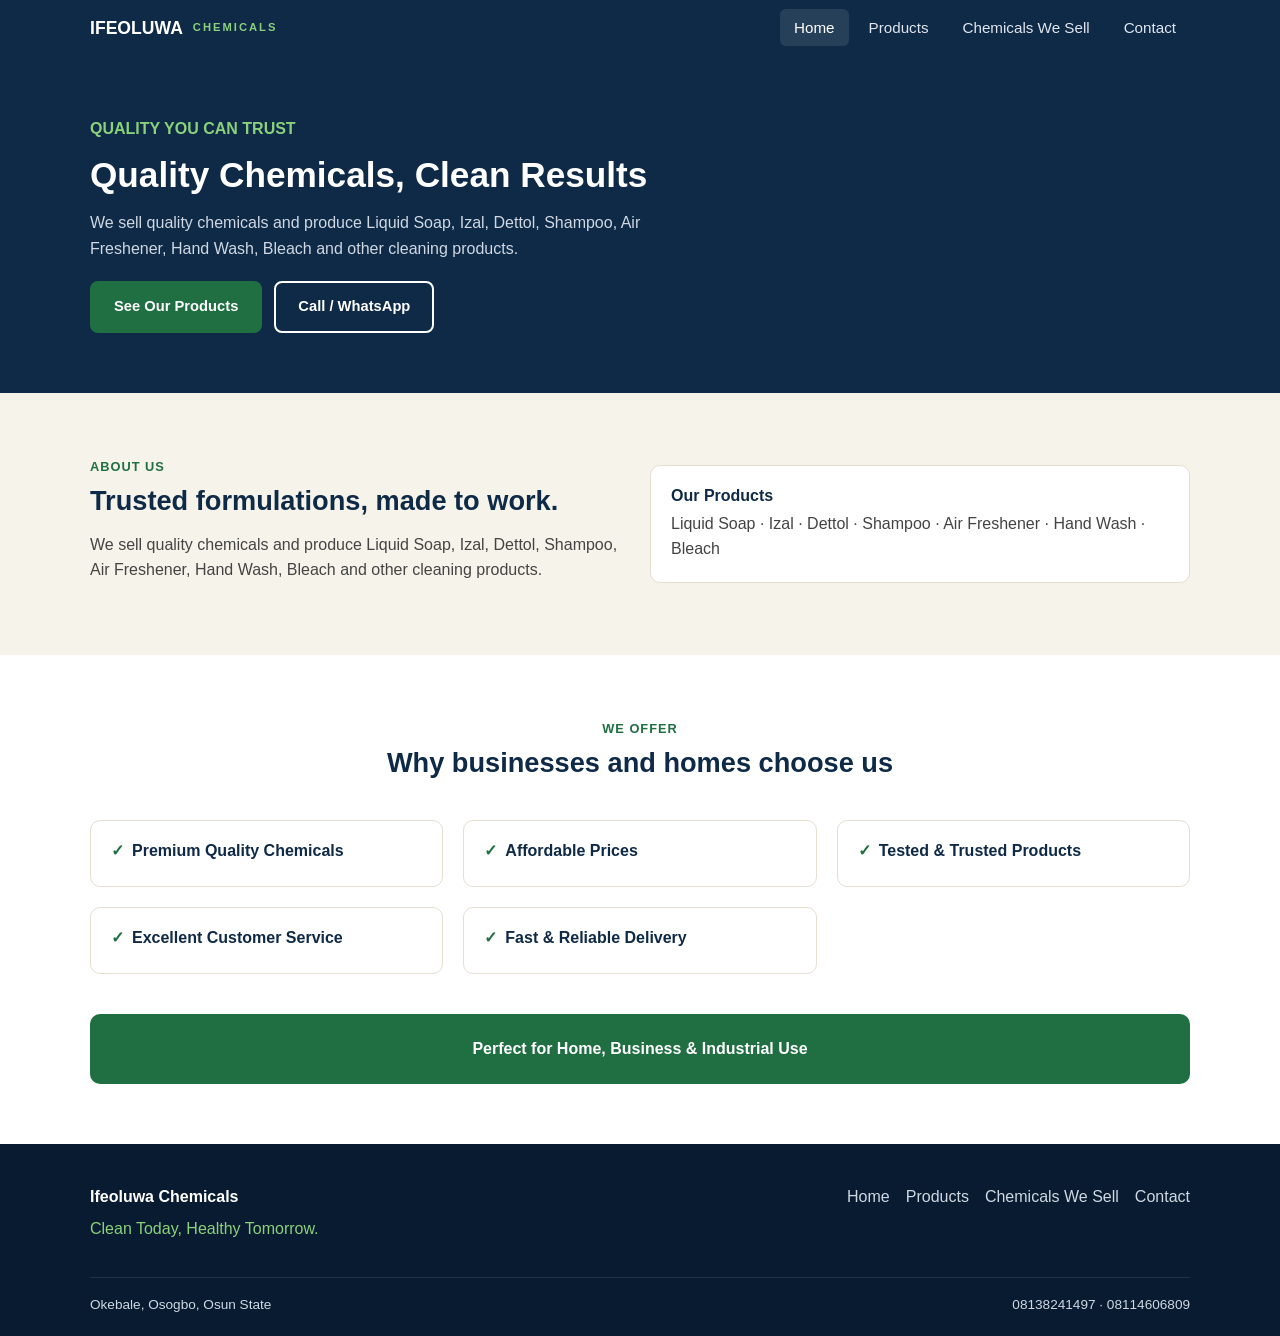
<file: index.html>
<!doctype html>
<html lang="en">
<head>
<meta charset="UTF-8">
<meta name="viewport" content="width=device-width, initial-scale=1.0">
<title>Ifeoluwa Chemicals — Quality Chemicals, Clean Results</title>
<link rel="stylesheet" href="styles.css">
</head>
<body>

<header class="site-header">
  <div class="navbar">
    <a href="index.html" class="logo">
      IFEOLUWA <span>CHEMICALS</span>
    </a>
    <ul class="nav-links">
      <li><a href="index.html">Home</a></li>
      <li><a href="product.html">Products</a></li>
      <li><a href="chemicals.html">Chemicals We Sell</a></li>
      <li><a href="contact.html">Contact</a></li>
    </ul>
    <button class="menu-btn" aria-label="Toggle menu">&#9776;</button>
  </div>
</header>

<section class="hero">
  <div class="container">
    <p class="tag">QUALITY YOU CAN TRUST</p>
    <h1>Quality Chemicals, Clean Results</h1>
    <p>We sell quality chemicals and produce Liquid Soap, Izal, Dettol, Shampoo, Air Freshener, Hand Wash, Bleach and other cleaning products.</p>
    <div class="hero-buttons">
      <a href="product.html" class="btn btn-green">See Our Products</a>
      <a href="contact.html" class="btn btn-outline">Call / WhatsApp</a>
    </div>
  </div>
</section>

<section class="bg-light">
  <div class="container">
    <div class="grid-2">
      <div>
        <p class="eyebrow">About Us</p>
        <h2>Trusted formulations, made to work.</h2>
        <p>We sell quality chemicals and produce Liquid Soap, Izal, Dettol, Shampoo, Air Freshener, Hand Wash, Bleach and other cleaning products.</p>
      </div>
      <div class="feature-box">
        <h3>Our Products</h3>
        <p style="margin:0;">Liquid Soap · Izal · Dettol · Shampoo · Air Freshener · Hand Wash · Bleach</p>
      </div>
    </div>
  </div>
</section>

<section>
  <div class="container">
    <div class="section-title">
      <p class="eyebrow">We Offer</p>
      <h2>Why businesses and homes choose us</h2>
    </div>
    <div class="grid-3">
      <div class="feature-box"><h3><span class="check">&#10003;</span>Premium Quality Chemicals</h3></div>
      <div class="feature-box"><h3><span class="check">&#10003;</span>Affordable Prices</h3></div>
      <div class="feature-box"><h3><span class="check">&#10003;</span>Tested &amp; Trusted Products</h3></div>
      <div class="feature-box"><h3><span class="check">&#10003;</span>Excellent Customer Service</h3></div>
      <div class="feature-box"><h3><span class="check">&#10003;</span>Fast &amp; Reliable Delivery</h3></div>
    </div>

    <div class="usecase">Perfect for Home, Business &amp; Industrial Use</div>
  </div>
</section>

<footer class="site-footer">
  <div class="container">
    <div class="footer-top">
      <div>
        <strong class="ife">Ifeoluwa Chemicals</strong>
        <p>Clean Today, Healthy Tomorrow.</p>
      </div>
      <ul class="footer-links">
        <li><a href="index.html">Home</a></li>
        <li><a href="product.html">Products</a></li>
        <li><a href="chemicals.html">Chemicals We Sell</a></li>
        <li><a href="contact.html">Contact</a></li>
      </ul>
    </div>
    <div class="footer-bottom">
      <span>Okebale, Osogbo, Osun State</span>
      <span>08138241497 · 08114606809</span>
    </div>
  </div>
</footer>

<script src="script.js"></script>
</body>
</html>
</file>
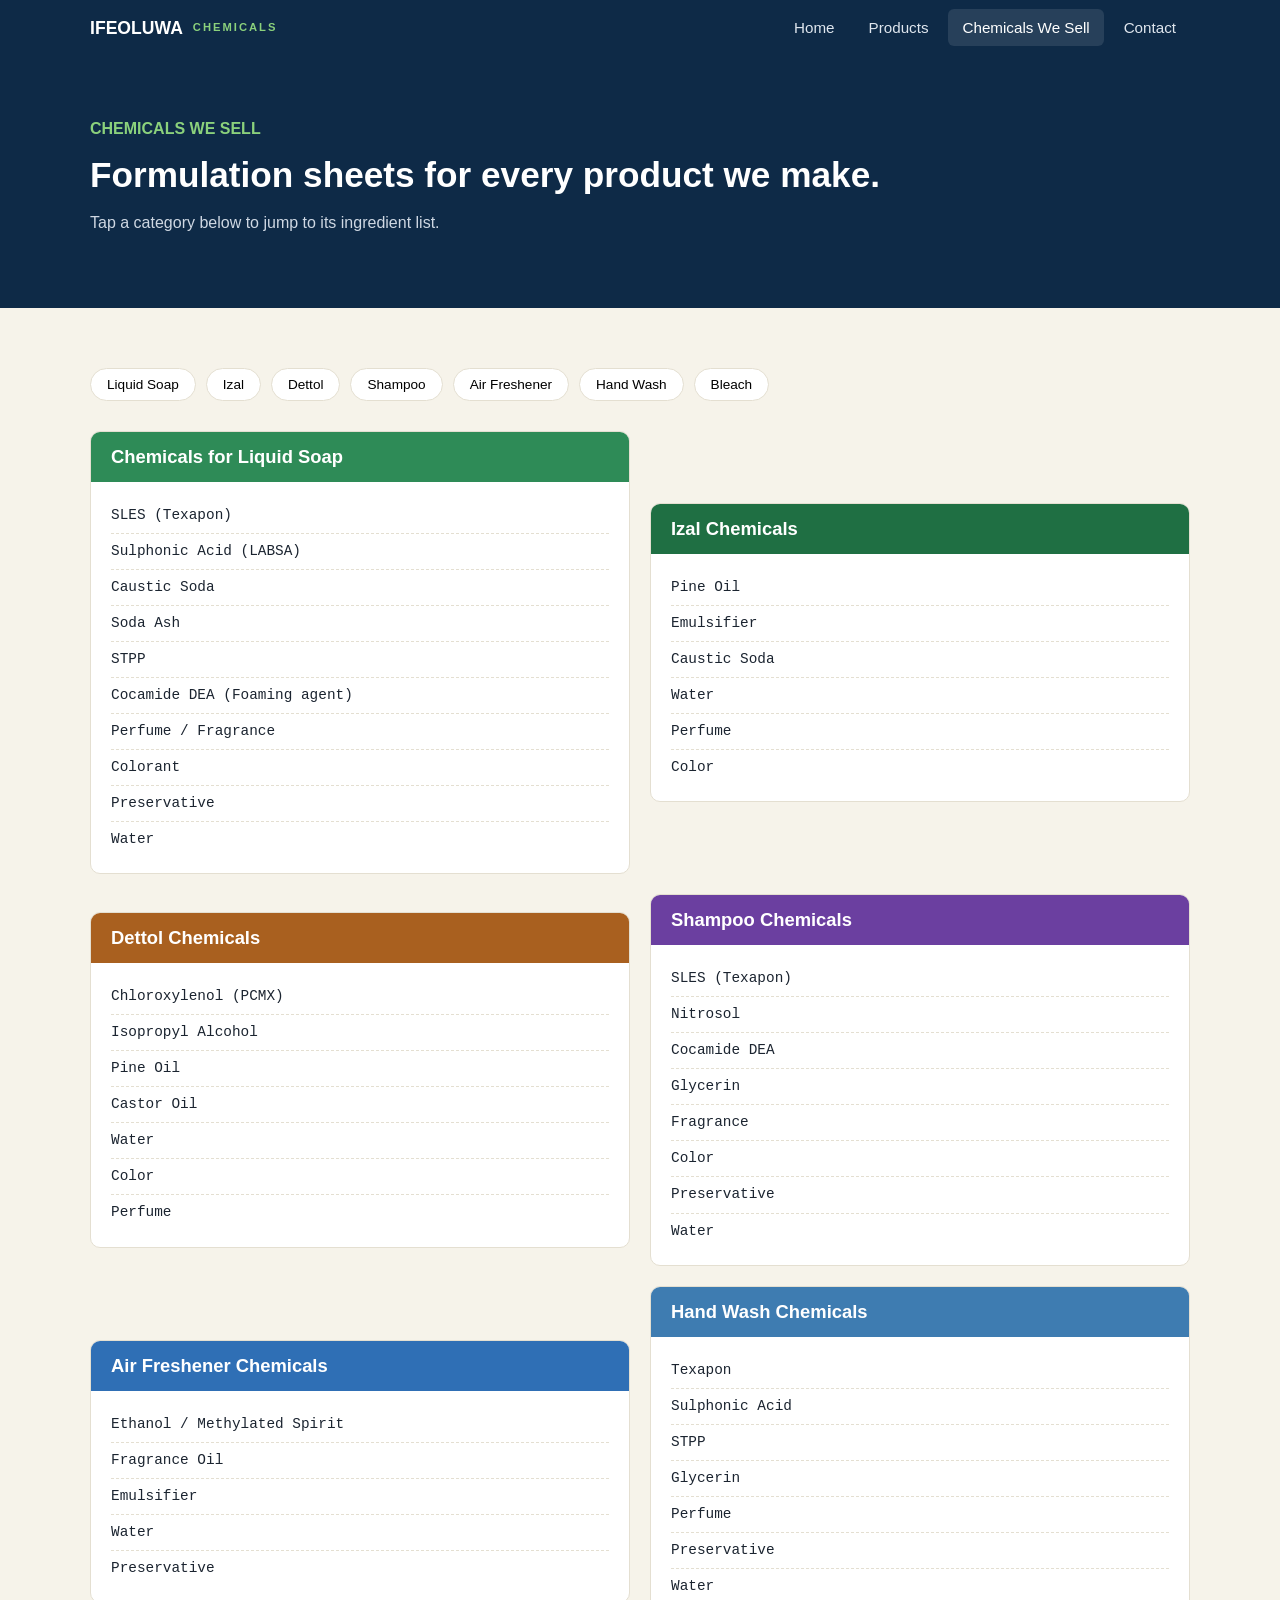
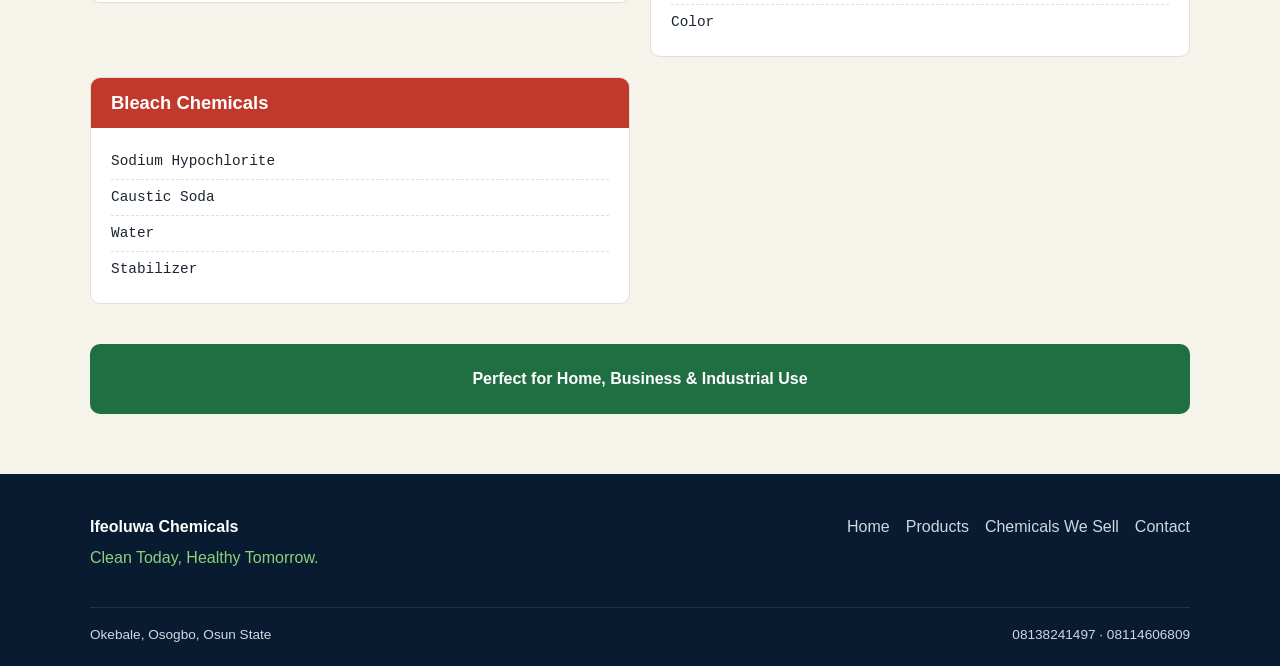
<file: chemicals.html>
<!doctype html>
<html lang="en">
<head>
<meta charset="UTF-8">
<meta name="viewport" content="width=device-width, initial-scale=1.0">
<title>Chemicals We Sell — Ifeoluwa Chemicals</title>
<link rel="stylesheet" href="styles.css">
</head>
<body>

<header class="site-header">
  <div class="navbar">
    <a href="index.html" class="logo">
      IFEOLUWA <span>CHEMICALS</span>
    </a>
    <ul class="nav-links">
      <li><a href="index.html">Home</a></li>
      <li><a href="product.html">Products</a></li>
      <li><a href="chemicals.html">Chemicals We Sell</a></li>
      <li><a href="contact.html">Contact</a></li>
    </ul>
    <button class="menu-btn" aria-label="Toggle menu">&#9776;</button>
  </div>
</header>

<section class="hero">
  <div class="container">
    <p class="tag">CHEMICALS WE SELL</p>
    <h1>Formulation sheets for every product we make.</h1>
    <p>Tap a category below to jump to its ingredient list.</p>
  </div>
</section>

<section class="bg-light">
  <div class="container">

    <nav class="filter-row">
      <button class="filter-btn" data-target="spec-liquidsoap">Liquid Soap</button>
      <button class="filter-btn" data-target="spec-izal">Izal</button>
      <button class="filter-btn" data-target="spec-dettol">Dettol</button>
      <button class="filter-btn" data-target="spec-shampoo">Shampoo</button>
      <button class="filter-btn" data-target="spec-airfreshener">Air Freshener</button>
      <button class="filter-btn" data-target="spec-handwash">Hand Wash</button>
      <button class="filter-btn" data-target="spec-bleach">Bleach</button>
    </nav>

    <div class="grid-2">

      <div id="spec-liquidsoap" class="spec-card" style="--accent:#2e8b57;">
        <div class="spec-title"><h3 style="color:#fff; margin:0;">Chemicals for Liquid Soap</h3></div>
        <ul>
          <li>SLES (Texapon)</li>
          <li>Sulphonic Acid (LABSA)</li>
          <li>Caustic Soda</li>
          <li>Soda Ash</li>
          <li>STPP</li>
          <li>Cocamide DEA (Foaming agent)</li>
          <li>Perfume / Fragrance</li>
          <li>Colorant</li>
          <li>Preservative</li>
          <li>Water</li>
        </ul>
      </div>

      <div id="spec-izal" class="spec-card" style="--accent:#1f6f43;">
        <div class="spec-title"><h3 style="color:#fff; margin:0;">Izal Chemicals</h3></div>
        <ul>
          <li>Pine Oil</li>
          <li>Emulsifier</li>
          <li>Caustic Soda</li>
          <li>Water</li>
          <li>Perfume</li>
          <li>Color</li>
        </ul>
      </div>

      <div id="spec-dettol" class="spec-card" style="--accent:#a9601f;">
        <div class="spec-title"><h3 style="color:#fff; margin:0;">Dettol Chemicals</h3></div>
        <ul>
          <li>Chloroxylenol (PCMX)</li>
          <li>Isopropyl Alcohol</li>
          <li>Pine Oil</li>
          <li>Castor Oil</li>
          <li>Water</li>
          <li>Color</li>
          <li>Perfume</li>
        </ul>
      </div>

      <div id="spec-shampoo" class="spec-card" style="--accent:#6b3fa0;">
        <div class="spec-title"><h3 style="color:#fff; margin:0;">Shampoo Chemicals</h3></div>
        <ul>
          <li>SLES (Texapon)</li>
          <li>Nitrosol</li>
          <li>Cocamide DEA</li>
          <li>Glycerin</li>
          <li>Fragrance</li>
          <li>Color</li>
          <li>Preservative</li>
          <li>Water</li>
        </ul>
      </div>

      <div id="spec-airfreshener" class="spec-card" style="--accent:#2f6fb5;">
        <div class="spec-title"><h3 style="color:#fff; margin:0;">Air Freshener Chemicals</h3></div>
        <ul>
          <li>Ethanol / Methylated Spirit</li>
          <li>Fragrance Oil</li>
          <li>Emulsifier</li>
          <li>Water</li>
          <li>Preservative</li>
        </ul>
      </div>

      <div id="spec-handwash" class="spec-card" style="--accent:#3e7cb1;">
        <div class="spec-title"><h3 style="color:#fff; margin:0;">Hand Wash Chemicals</h3></div>
        <ul>
          <li>Texapon</li>
          <li>Sulphonic Acid</li>
          <li>STPP</li>
          <li>Glycerin</li>
          <li>Perfume</li>
          <li>Preservative</li>
          <li>Water</li>
          <li>Color</li>
        </ul>
      </div>

      <div id="spec-bleach" class="spec-card" style="--accent:#c0392b;">
        <div class="spec-title"><h3 style="color:#fff; margin:0;">Bleach Chemicals</h3></div>
        <ul>
          <li>Sodium Hypochlorite</li>
          <li>Caustic Soda</li>
          <li>Water</li>
          <li>Stabilizer</li>
        </ul>
      </div>

    </div>

    <div class="usecase">Perfect for Home, Business &amp; Industrial Use</div>
  </div>
</section>

<footer class="site-footer">
  <div class="container">
    <div class="footer-top">
      <div>
        <strong style="color:#fff;">Ifeoluwa Chemicals</strong>
        <p style="color:#8bd17c; margin-top:6px;">Clean Today, Healthy Tomorrow.</p>
      </div>
      <ul class="footer-links">
        <li><a href="index.html">Home</a></li>
        <li><a href="product.html">Products</a></li>
        <li><a href="chemicals.html">Chemicals We Sell</a></li>
        <li><a href="contact.html">Contact</a></li>
      </ul>
    </div>
    <div class="footer-bottom">
      <span>Okebale, Osogbo, Osun State</span>
      <span>08138241497 · 08114606809</span>
    </div>
  </div>
</footer>

<script src="script.js"></script>
</body>
</html>
</file>
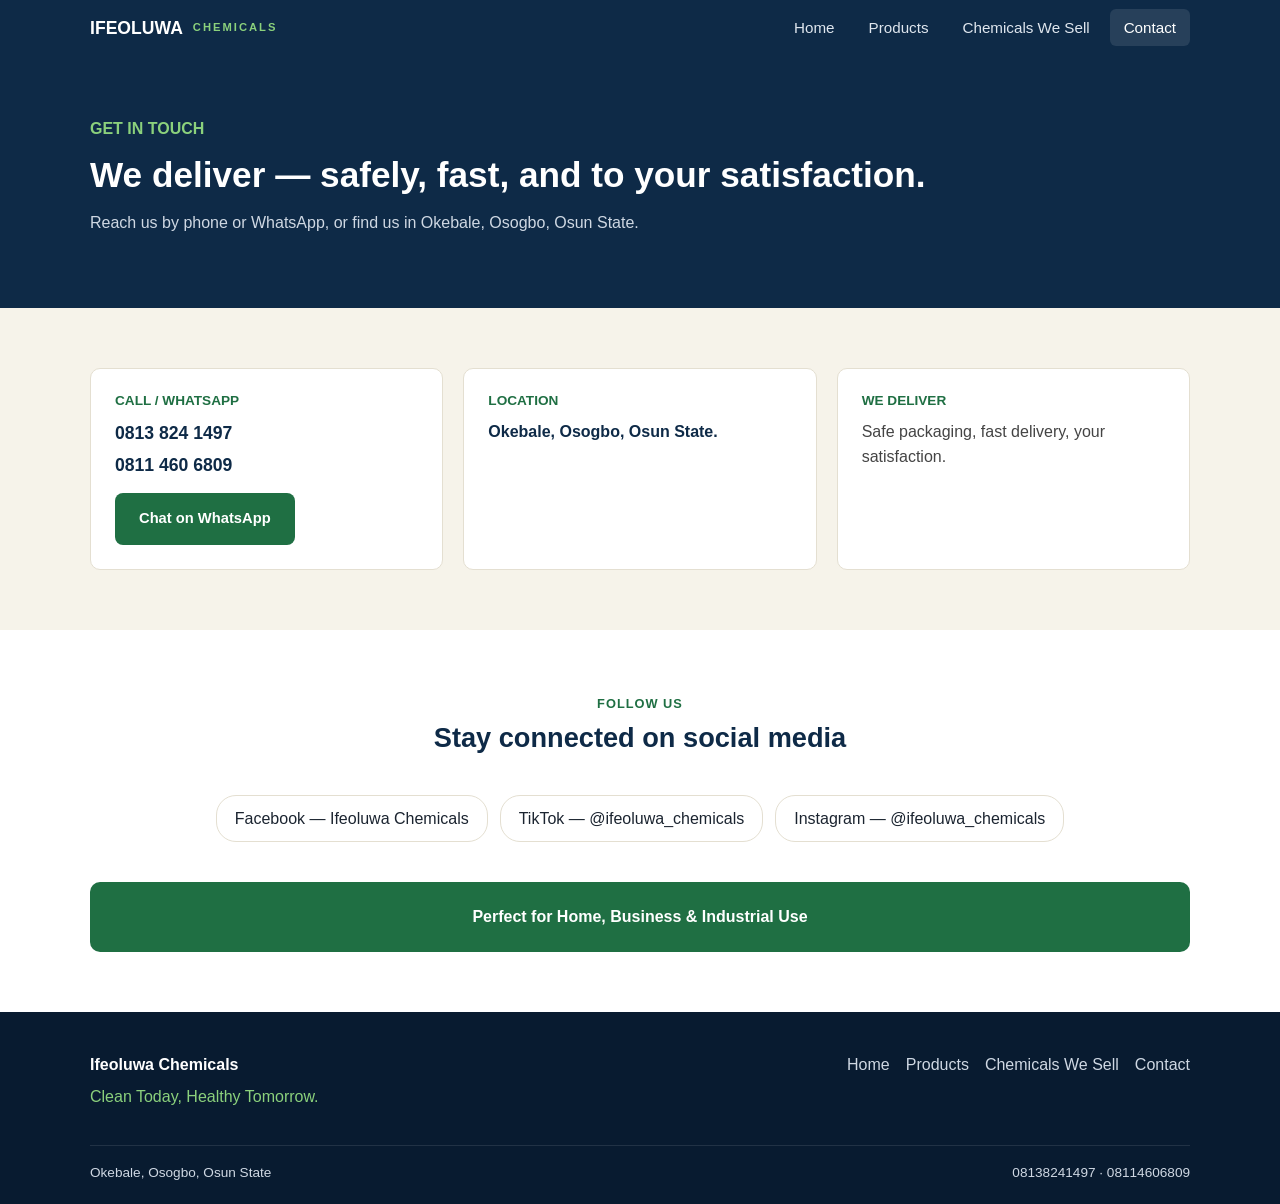
<file: contact.html>
<!doctype html>
<html lang="en">
<head>
<meta charset="UTF-8">
<meta name="viewport" content="width=device-width, initial-scale=1.0">
<title>Contact Us — Ifeoluwa Chemicals</title>
<link rel="stylesheet" href="styles.css">
</head>
<body>

<header class="site-header">
  <div class="navbar">
    <a href="index.html" class="logo">
      IFEOLUWA <span>CHEMICALS</span>
    </a>
    <ul class="nav-links">
      <li><a href="index.html">Home</a></li>
      <li><a href="product.html">Products</a></li>
      <li><a href="chemicals.html">Chemicals We Sell</a></li>
      <li><a href="contact.html">Contact</a></li>
    </ul>
    <button class="menu-btn" aria-label="Toggle menu">&#9776;</button>
  </div>
</header>

<section class="hero">
  <div class="container">
    <p class="tag">GET IN TOUCH</p>
    <h1>We deliver — safely, fast, and to your satisfaction.</h1>
    <p>Reach us by phone or WhatsApp, or find us in Okebale, Osogbo, Osun State.</p>
  </div>
</section>

<section class="bg-light">
  <div class="container">
    <div class="grid-3">

      <div class="contact-card">
        <h3>Call / WhatsApp</h3>
        <a class="phone" href="tel:08138241497">0813 824 1497</a>
        <a class="phone" href="tel:08114606809">0811 460 6809</a>
        <a class="btn btn-green" href="https://Wa.me/+2348138241497" target="_blank" rel="noopener" style="margin-top:10px;">Chat on WhatsApp</a>
      </div>

      <div class="contact-card">
        <h3>Location</h3>
        <p style="margin:0; color:#0e2a47; font-weight:bold;">Okebale, Osogbo, Osun State.</p>
      </div>

      <div class="contact-card">
        <h3>We Deliver</h3>
        <p style="margin:0;">Safe packaging, fast delivery, your satisfaction.</p>
      </div>

    </div>
  </div>
</section>

<section>
  <div class="container">
    <div class="section-title">
      <p class="eyebrow">Follow Us</p>
      <h2>Stay connected on social media</h2>
    </div>
    <div class="social-links">
      <a class="social-pill" href="https://www.facebook.com/mary.praixe?mibextid=rS40aB7S9Ucbxw6v" target="_blank" rel="noopener">Facebook — Ifeoluwa Chemicals</a>
      <a class="social-pill" href="" target="_blank" rel="noopener">TikTok — @ifeoluwa_chemicals</a>
      <a class="social-pill" href="" target="_blank" rel="noopener">Instagram — @ifeoluwa_chemicals</a>
    </div>

    <div class="usecase">Perfect for Home, Business &amp; Industrial Use</div>
  </div>
</section>

<footer class="site-footer">
  <div class="container">
    <div class="footer-top">
      <div>
        <strong style="color:#fff;">Ifeoluwa Chemicals</strong>
        <p style="color:#8bd17c; margin-top:6px;">Clean Today, Healthy Tomorrow.</p>
      </div>
      <ul class="footer-links">
        <li><a href="index.html">Home</a></li>
        <li><a href="product.html">Products</a></li>
        <li><a href="chemicals.html">Chemicals We Sell</a></li>
        <li><a href="contact.html">Contact</a></li>
      </ul>
    </div>
    <div class="footer-bottom">
      <span>Okebale, Osogbo, Osun State</span>
      <span>08138241497 · 08114606809</span>
    </div>
  </div>
</footer>

<script src="script.js"></script>
</body>
</html>
</file>
<file: styles.css>
/* ============================
   Ifeoluwa Chemicals — styles.css
   Plain CSS, no external fonts or libraries.
   ============================ */

/* Basic reset */
* {
  box-sizing: border-box;
  margin: 0;
  padding: 0;
}

body {
  font-family: -apple-system, Segoe UI, Roboto, Arial, Helvetica, sans-serif;
  color: #1b2430;
  background: #ffffff;
  line-height: 1.6;
}

:root {
  --shadow-sm: 0 2px 8px rgba(14,42,71,0.08);
  --shadow-md: 0 10px 24px rgba(14,42,71,0.14);
}

img {
  max-width: 100%;
  display: block;
}

a {
  color: inherit;
  text-decoration: none;
}

.container {
  max-width: 1140px;
  margin: 0 auto;
  padding: 0 20px;
}

h1, h2, h3 {
  color: #0e2a47;
  margin-bottom: 14px;
  line-height: 1.2;
}

h1 { font-size: 2.2rem; }
h2 { font-size: 1.7rem; }
h3 { font-size: 1.15rem; }

p { margin-bottom: 12px; color: #444; }

/* ---------- Buttons ---------- */
.btn {
  display: inline-block;
  padding: 12px 22px;
  border-radius: 8px;
  font-weight: bold;
  font-size: 0.92rem;
  border: 2px solid transparent;
  cursor: pointer;
  transition: transform 0.15s ease, box-shadow 0.15s ease, background 0.15s ease;
}

.btn-green {
  background: #1f6f43;
  color: #fff;
}
.btn-green:hover { background: #17542f; transform: translateY(-2px); box-shadow: var(--shadow-md); }

.btn-outline {
  background: transparent;
  border-color: #fff;
  color: #fff;
}
.btn-outline:hover { background: rgba(255,255,255,0.15); transform: translateY(-2px); }

.btn-sm {
  padding: 9px 14px;
  font-size: 0.82rem;
  border-radius: 7px;
}

.btn-block {
  display: block;
  width: 100%;
  text-align: center;
}

/* ---------- Header / Nav ---------- */
header.site-header {
  background: #0e2a47;
  position: sticky;
  top: 0;
  z-index: 100;
}

.navbar {
  display: flex;
  align-items: center;
  justify-content: space-between;
  padding: 14px 20px;
  max-width: 1140px;
  margin: 0 auto;
}

.logo {
  display: flex;
  align-items: center;
  gap: 10px;
  color: #fff;
  font-weight: bold;
  font-size: 1.1rem;
}

.logo span {
  color: #8bd17c;
  display: block;
  font-size: 0.7rem;
  letter-spacing: 2px;
}

.nav-links {
  list-style: none;
  display: flex;
  gap: 6px;
  align-items: center;
}

.nav-links a {
  color: #dfe6ee;
  padding: 10px 14px;
  border-radius: 6px;
  font-size: 0.95rem;
}

.nav-links a:hover,
.nav-links a.active {
  background: rgba(255,255,255,0.1);
  color: #fff;
}

.menu-btn {
  display: none;
  background: transparent;
  border: 1px solid rgba(255,255,255,0.4);
  color: #fff;
  font-size: 1.3rem;
  padding: 6px 12px;
  border-radius: 6px;
  cursor: pointer;
}

/* ---------- Hero ---------- */
.hero {
  background: #0e2a47;
  color: #fff;
  padding: 60px 0;
  text-align: left;
}

.hero h1 { color: #fff; }
.hero .tag { color: #8bd17c; font-weight: bold; }
.hero p { color: #cfd8e3; max-width: 560px; }

.hero-buttons {
  margin-top: 20px;
  display: flex;
  gap: 12px;
  flex-wrap: wrap;
}

.badge {
  display: inline-block;
  margin-top: 20px;
  border: 2px solid #8bd17c;
  border-radius: 50%;
  width: 130px;
  height: 130px;
  text-align: center;
  padding-top: 38px;
  font-size: 0.75rem;
  color: #fff;
}
.badge strong { display: block; color: #8bd17c; font-size: 1rem; }

/* ---------- Sections ---------- */
section {
  padding: 60px 0;
}

.bg-light {
  background: #f6f3ea;
}

.section-title {
  text-align: center;
  margin-bottom: 40px;
}

.eyebrow {
  display: inline-block;
  color: #1f6f43;
  font-weight: bold;
  font-size: 0.8rem;
  letter-spacing: 1px;
  text-transform: uppercase;
  margin-bottom: 8px;
}

/* ---------- Grid layouts ---------- */
.grid-3 {
  display: grid;
  grid-template-columns: repeat(3, 1fr);
  gap: 20px;
}

.grid-2 {
  display: grid;
  grid-template-columns: repeat(2, 1fr);
  gap: 20px;
  align-items:center;
}

/* ---------- Offer / feature box ---------- */
.feature-box {
  background: #fff;
  border: 1px solid #e4dfd1;
  border-radius: 10px;
  padding: 20px;
}

.feature-box h3 {
  font-size: 1rem;
  color: #0e2a47;
  margin-bottom: 6px;
}

.check {
  color: #1f6f43;
  font-weight: bold;
  margin-right: 8px;
}

/* ---------- Product / spec cards ---------- */
.card {
  background: #fff;
  border: 1px solid #e4dfd1;
  border-radius: 12px;
  overflow: hidden;
  box-shadow: var(--shadow-sm);
  transition: transform 0.2s ease, box-shadow 0.2s ease;
  display: flex;
  flex-direction: column;
}

.card:hover {
  transform: translateY(-5px);
  box-shadow: var(--shadow-md);
}

.card-photo {
  background: color-mix(in srgb, var(--accent, #1f6f43) 12%, #f6f3ea);
  display: flex;
  align-items: center;
  justify-content: center;
  padding: 22px;
  height: 230px;
  cursor: zoom-in;
  overflow: hidden;
}

.card-photo img {
  max-height: 100vh;
  width: 100%;
  margin: 0 auto;
  transition: transform 0.3s ease;
}

.card-photo:hover img {
  transform: scale(1.07);
}

.card-body {
  padding: 20px 22px 22px;
  border-top: 4px solid var(--accent, #1f6f43);
  flex: 1;
  display: flex;
  flex-direction: column;
}

.card h3 { margin-bottom: 6px; }

.card p { flex: 1; }

.card .label {
  display: inline-block;
  margin-top: 6px;
  margin-bottom: 14px;
  font-size: 0.75rem;
  font-weight: bold;
  text-transform: uppercase;
  color: var(--accent, #1f6f43);
}

/* Spec sheet list */
.spec-card {
  background: #fff;
  border: 1px solid #e4dfd1;
  border-radius: 10px;
  overflow: hidden;
  scroll-margin-top: 100px;
  transition: box-shadow 0.2s ease, transform 0.2s ease;
}

.spec-card:hover {
  box-shadow: var(--shadow-md);
  transform: translateY(-3px);
}

.spec-card .spec-title {
  background: var(--accent, #0e2a47);
  color: #fff;
  padding: 14px 20px;
}

.spec-card ul {
  list-style: none;
  padding: 16px 20px;
}

.spec-card li {
  padding: 6px 0;
  border-bottom: 1px dashed #e4dfd1;
  font-family: Consolas, Monaco, monospace;
  font-size: 0.9rem;
}

.spec-card li:last-child { border-bottom: none; }

.filter-row {
  display: flex;
  flex-wrap: wrap;
  gap: 10px;
  margin-bottom: 30px;
}

.filter-btn {
  background: #fff;
  border: 1px solid #e4dfd1;
  border-radius: 20px;
  padding: 8px 16px;
  font-size: 0.85rem;
  cursor: pointer;
}
.filter-btn:hover { border-color: #1f6f43; color: #1f6f43; }

.filter-btn.active {
  background: #1f6f43;
  border-color: #1f6f43;
  color: #fff;
}

.spec-card.flash {
  box-shadow: 0 0 0 3px var(--accent, #1f6f43);
}

/* ---------- Use case banner ---------- */
.usecase {
  background: #1f6f43;
  color: #fff;
  text-align: center;
  padding: 22px;
  border-radius: 10px;
  font-weight: bold;
  margin: 40px auto 0;
  max-width: 1140px;
}

/* ---------- Contact cards ---------- */
.contact-card {
  background: #fff;
  border: 1px solid #e4dfd1;
  border-radius: 10px;
  padding: 24px;
  transition: box-shadow 0.2s ease, transform 0.2s ease;
}

.contact-card:hover {
  box-shadow: var(--shadow-md);
  transform: translateY(-3px);
}

.contact-card h3 {
  color: #1f6f43;
  font-size: 0.85rem;
  text-transform: uppercase;
  margin-bottom: 10px;
}

.contact-card .phone {
  display: block;
  font-weight: bold;
  color: #0e2a47;
  font-size: 1.1rem;
  margin-bottom: 4px;
}

.social-links {
  display: flex;
  flex-wrap: wrap;
  gap: 12px;
  justify-content: center;
  margin-top: 20px;
}

.social-pill {
  background: #fff;
  border: 1px solid #e4dfd1;
  border-radius: 20px;
  padding: 10px 18px;
  transition: border-color 0.15s ease, transform 0.15s ease;
}
.social-pill:hover { border-color: #1f6f43; transform: translateY(-2px); }

/* ---------- Footer ---------- */
footer.site-footer {
  background: #081b30;
  color: #cfd8e3;
  padding: 40px 0 20px;
}

.footer-top {
  display: flex;
  justify-content: space-between;
  flex-wrap: wrap;
  gap: 20px;
}
.footer-top .ife{
  color:#fff;
}
.footer-top p{
  color:#8bd17c; 
  margin-top:6px;
}
.footer-links {
  list-style: none;
  display: flex;
  gap: 16px;
  flex-wrap: wrap;
}

.footer-bottom {
  border-top: 1px solid rgba(255,255,255,0.1);
  margin-top: 24px;
  padding-top: 16px;
  display: flex;
  justify-content: space-between;
  flex-wrap: wrap;
  gap: 8px;
  font-size: 0.85rem;
}

/* ============================
   Responsive
   ============================ */
@media (max-width: 900px) {
  .grid-3 { grid-template-columns: repeat(2, 1fr); }
}

/* ---------- Lightbox (product image viewer) ---------- */
.lightbox {
  display: none;
  position: fixed;
  inset: 0;
  background: rgba(8, 27, 48, 0.86);
  z-index: 1000;
  align-items: center;
  justify-content: center;
  padding: 30px;
}

.lightbox.open {
  display: flex;
}

.lightbox-box {
  background: #fff;
  border-radius: 12px;
  max-width: 420px;
  width: 100%;
  overflow: hidden;
  text-align: center;
  position: relative;
}

.lightbox-box img {
  width: 100%;
  max-height: 60vh;
  object-fit: contain;
  background: #f6f3ea;
}

.lightbox-caption {
  padding: 18px 20px 22px;
}

.lightbox-caption h3 { margin-bottom: 4px; }

.lightbox-close {
  position: absolute;
  top: 10px;
  right: 10px;
  background: rgba(14,42,71,0.85);
  color: #fff;
  border: none;
  width: 34px;
  height: 34px;
  border-radius: 50%;
  font-size: 1.1rem;
  cursor: pointer;
  line-height: 1;
}
.lightbox-close:hover { background: #0e2a47; }

@media (max-width: 700px) {
  .card-photo { height: 190px; }

  .menu-btn { display: inline-block; }

  .nav-links {
    display: none;
    flex-direction: column;
    align-items: stretch;
    position: absolute;
    top: 64px;
    left: 0;
    right: 0;
    background: #0e2a47;
    padding: 10px 20px 20px;
  }

  .nav-links.open { display: flex; }

  .nav-links a { padding: 12px 10px; }

  .grid-3, .grid-2 { grid-template-columns: 1fr; }

  h1 { font-size: 1.7rem; }
  h2 { font-size: 1.4rem; }

  .hero { padding: 40px 0; }
  section { padding: 40px 0; }
}
</file>
